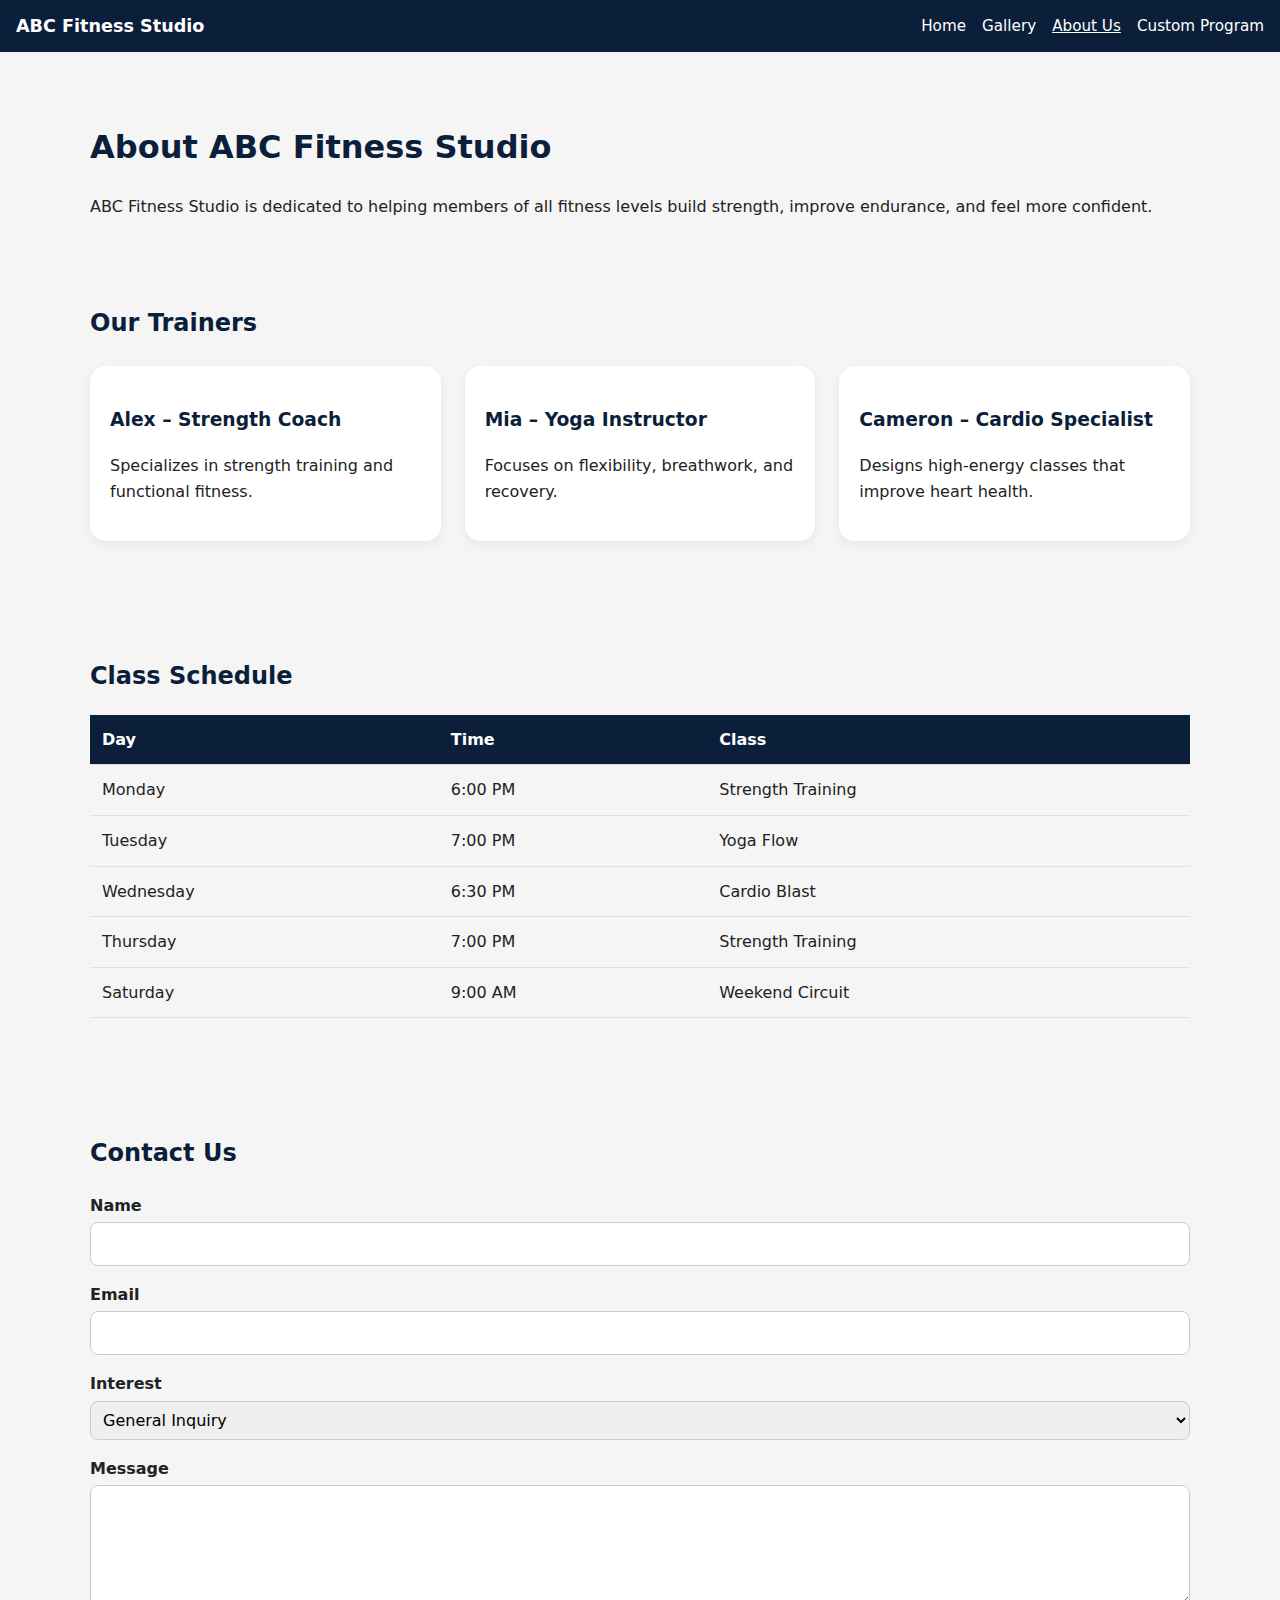
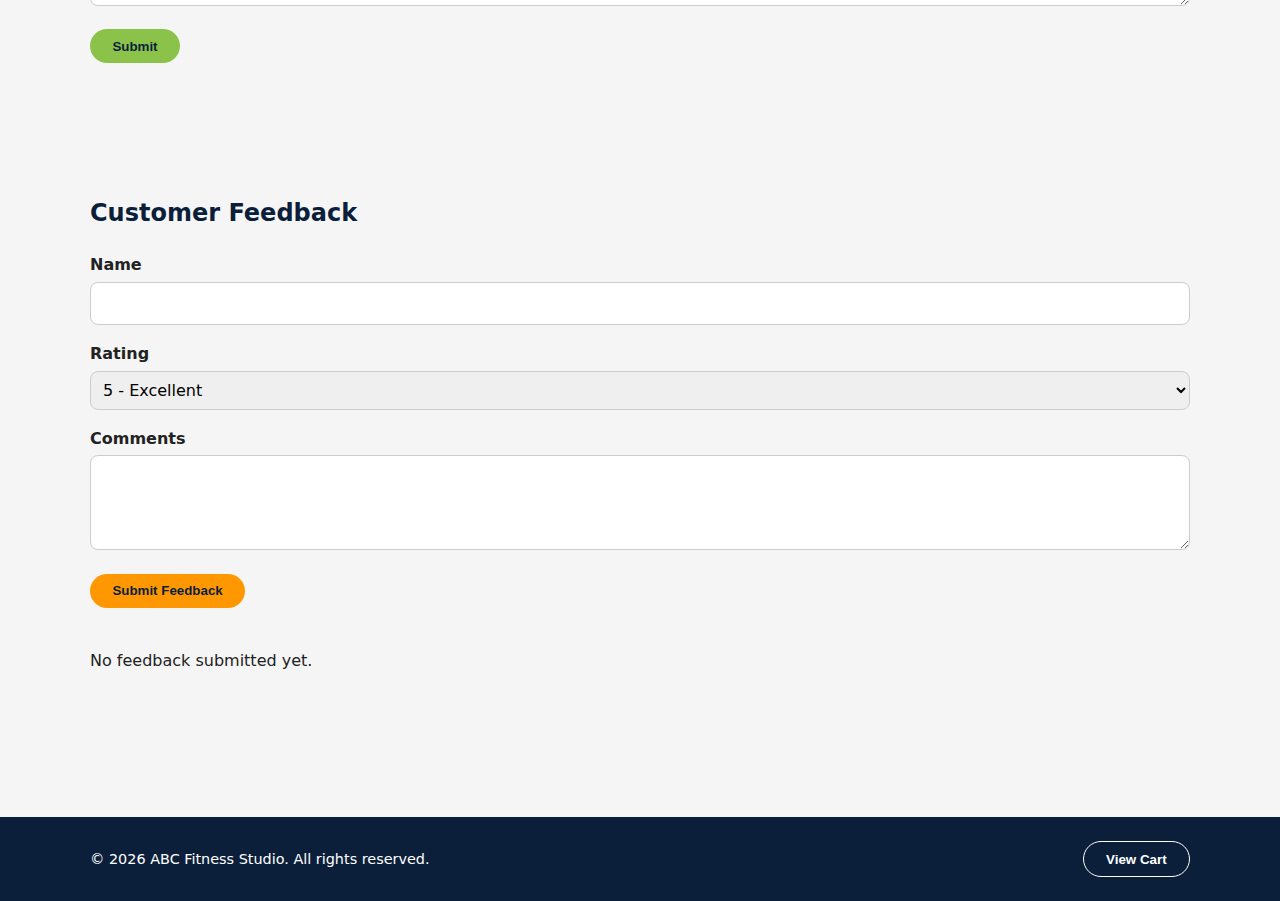
<file: about.html>
<!DOCTYPE html>
<html lang="en">
<head>
  <meta charset="UTF-8" />
  <title>ABC Fitness Studio – About Us</title>
  <meta name="viewport" content="width=device-width, initial-scale=1.0" />
  <link rel="stylesheet" href="styles.css" />
  <script defer src="script.js"></script>
</head>
<body class="page-about">
  <header>
    <nav class="main-nav">
      <div class="logo">ABC Fitness Studio</div>
      <button class="nav-toggle" aria-label="Toggle navigation">
        ☰
      </button>
      <ul class="nav-links">
        <li><a href="index.html" class="nav-link">Home</a></li>
        <li><a href="gallery.html" class="nav-link">Gallery</a></li>
        <li><a href="about.html" class="nav-link active">About Us</a></li>
        <li><a href="custom.html" class="nav-link">Custom Program</a></li>
      </ul>
    </nav>
  </header>

  <main class="container section">
    <h1>About ABC Fitness Studio</h1>
    <p>
      ABC Fitness Studio is dedicated to helping members of all fitness levels
      build strength, improve endurance, and feel more confident.
    </p>

    <section class="section">
      <h2>Our Trainers</h2>
      <div class="card-grid">
        <article class="card">
          <h3>Alex – Strength Coach</h3>
          <p>Specializes in strength training and functional fitness.</p>
        </article>
        <article class="card">
          <h3>Mia – Yoga Instructor</h3>
          <p>Focuses on flexibility, breathwork, and recovery.</p>
        </article>
        <article class="card">
          <h3>Cameron – Cardio Specialist</h3>
          <p>Designs high-energy classes that improve heart health.</p>
        </article>
      </div>
    </section>

    <section class="section">
      <h2>Class Schedule</h2>
      <div class="table-wrapper">
        <table>
          <thead>
            <tr>
              <th>Day</th>
              <th>Time</th>
              <th>Class</th>
            </tr>
          </thead>
          <tbody>
            <tr>
              <td>Monday</td>
              <td>6:00 PM</td>
              <td>Strength Training</td>
            </tr>
            <tr>
              <td>Tuesday</td>
              <td>7:00 PM</td>
              <td>Yoga Flow</td>
            </tr>
            <tr>
              <td>Wednesday</td>
              <td>6:30 PM</td>
              <td>Cardio Blast</td>
            </tr>
            <tr>
              <td>Thursday</td>
              <td>7:00 PM</td>
              <td>Strength Training</td>
            </tr>
            <tr>
              <td>Saturday</td>
              <td>9:00 AM</td>
              <td>Weekend Circuit</td>
            </tr>
          </tbody>
        </table>
      </div>
    </section>

    <section class="section">
      <h2>Contact Us</h2>
      <form id="contactForm" class="stacked-form" novalidate>
        <div class="form-row">
          <label for="contactName">Name</label>
          <input type="text" id="contactName" name="name" required />
        </div>
        <div class="form-row">
          <label for="contactEmail">Email</label>
          <input type="email" id="contactEmail" name="email" required />
        </div>
        <div class="form-row">
          <label for="contactInterest">Interest</label>
          <select id="contactInterest" name="interest">
            <option value="General Inquiry">General Inquiry</option>
            <option value="Personal Training">Personal Training</option>
            <option value="Group Classes">Group Classes</option>
            <option value="Nutrition Coaching">Nutrition Coaching</option>
          </select>
        </div>
        <div class="form-row">
          <label for="contactMessage">Message</label>
          <textarea id="contactMessage" name="message" rows="4"></textarea>
        </div>
        <button type="submit" class="btn btn-primary">Submit</button>
        <p id="contactMessageStatus" class="form-message" aria-live="polite"></p>
      </form>
    </section>

    <section class="section">
      <h2>Customer Feedback</h2>
      <form id="feedbackForm" class="stacked-form" novalidate>
        <div class="form-row">
          <label for="feedbackName">Name</label>
          <input type="text" id="feedbackName" name="name" required />
        </div>
        <div class="form-row">
          <label for="feedbackRating">Rating</label>
          <select id="feedbackRating" name="rating">
            <option value="5">5 - Excellent</option>
            <option value="4">4 - Very Good</option>
            <option value="3">3 - Good</option>
            <option value="2">2 - Fair</option>
            <option value="1">1 - Poor</option>
          </select>
        </div>
        <div class="form-row">
          <label for="feedbackComments">Comments</label>
          <textarea id="feedbackComments" name="comments" rows="3"></textarea>
        </div>
        <button type="submit" class="btn btn-secondary">Submit Feedback</button>
      </form>

      <div class="feedback-list" id="feedbackList" aria-live="polite">
        <!-- JS will insert feedback cards here -->
      </div>
    </section>
  </main>

  <footer>
    <div class="container footer-content">
      <p>&copy; <span id="year"></span> ABC Fitness Studio. All rights reserved.</p>
      <button id="viewCartBtn" class="btn btn-outline">View Cart</button>
    </div>
  </footer>

  <div id="cartModal" class="modal" aria-hidden="true" role="dialog" aria-labelledby="cartTitle">
    <div class="modal-content">
      <button class="modal-close" id="closeCartBtn" aria-label="Close cart">✕</button>
      <h2 id="cartTitle">Shopping Cart</h2>
      <div id="cartItemsContainer"></div>
      <p id="cartTotal"></p>
    </div>
  </div>
</body>
</html>
</file>
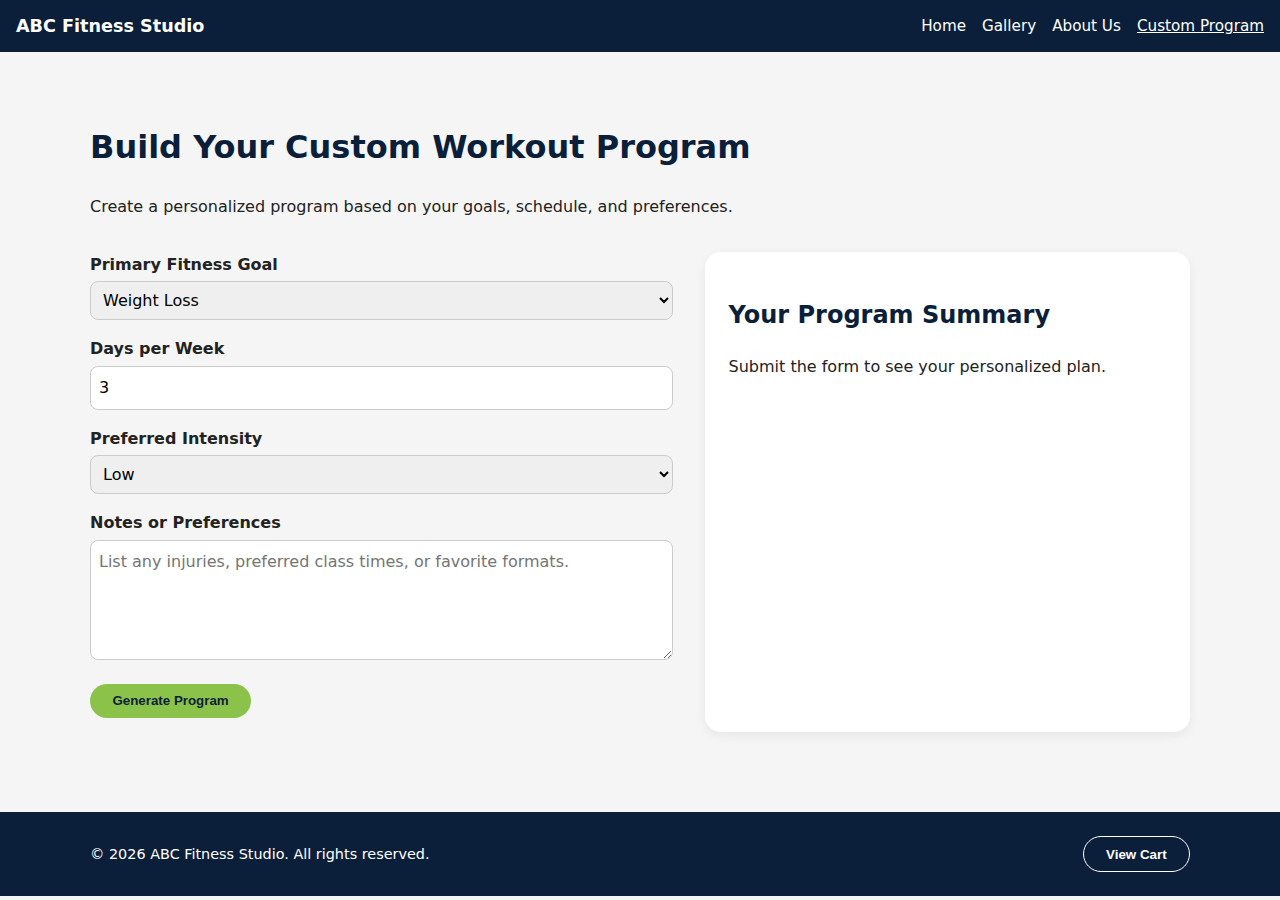
<file: custom.html>
<!DOCTYPE html>
<html lang="en">
<head>
  <meta charset="UTF-8" />
  <title>ABC Fitness Studio – Custom Program</title>
  <meta name="viewport" content="width=device-width, initial-scale=1.0" />
  <link rel="stylesheet" href="styles.css" />
  <script defer src="script.js"></script>
</head>
<body class="page-custom">
  <header>
    <nav class="main-nav">
      <div class="logo">ABC Fitness Studio</div>
      <button class="nav-toggle" aria-label="Toggle navigation">
        ☰
      </button>
      <ul class="nav-links">
        <li><a href="index.html" class="nav-link">Home</a></li>
        <li><a href="gallery.html" class="nav-link">Gallery</a></li>
        <li><a href="about.html" class="nav-link">About Us</a></li>
        <li><a href="custom.html" class="nav-link active">Custom Program</a></li>
      </ul>
    </nav>
  </header>

  <main class="container section">
    <h1>Build Your Custom Workout Program</h1>
    <p>Create a personalized program based on your goals, schedule, and preferences.</p>

    <div class="custom-layout">
      <form id="customProgramForm" class="stacked-form">
        <div class="form-row">
          <label for="goal">Primary Fitness Goal</label>
          <select id="goal" name="goal">
            <option value="Weight Loss">Weight Loss</option>
            <option value="Muscle Gain">Muscle Gain</option>
            <option value="General Fitness">General Fitness</option>
            <option value="Stress Relief">Stress Relief</option>
          </select>
        </div>
        <div class="form-row">
          <label for="daysPerWeek">Days per Week</label>
          <input type="number" id="daysPerWeek" name="daysPerWeek" min="1" max="7" value="3" />
        </div>
        <div class="form-row">
          <label for="intensity">Preferred Intensity</label>
          <select id="intensity" name="intensity">
            <option value="Low">Low</option>
            <option value="Moderate">Moderate</option>
            <option value="High">High</option>
          </select>
        </div>
        <div class="form-row">
          <label for="preferences">Notes or Preferences</label>
          <textarea id="preferences" name="preferences" rows="4"
                    placeholder="List any injuries, preferred class times, or favorite formats."></textarea>
        </div>
        <button type="submit" class="btn btn-primary">Generate Program</button>
        <p id="customProgramMessage" class="form-message" aria-live="polite"></p>
      </form>

      <aside class="custom-summary" aria-label="Custom program summary">
        <h2>Your Program Summary</h2>
        <div id="programSummary">
          <p>Submit the form to see your personalized plan.</p>
        </div>
      </aside>
    </div>
  </main>

  <footer>
    <div class="container footer-content">
      <p>&copy; <span id="year"></span> ABC Fitness Studio. All rights reserved.</p>
      <button id="viewCartBtn" class="btn btn-outline">View Cart</button>
    </div>
  </footer>

  <div id="cartModal" class="modal" aria-hidden="true" role="dialog" aria-labelledby="cartTitle">
    <div class="modal-content">
      <button class="modal-close" id="closeCartBtn" aria-label="Close cart">✕</button>
      <h2 id="cartTitle">Shopping Cart</h2>
      <div id="cartItemsContainer"></div>
      <p id="cartTotal"></p>
    </div>
  </div>
</body>
</html>
</file>
<file: styles.css>
/* Base styles */
*,
*::before,
*::after {
  box-sizing: border-box;
}

body {
  margin: 0;
  font-family: system-ui, -apple-system, BlinkMacSystemFont, "Segoe UI", sans-serif;
  background-color: #f5f5f5;
  color: #222;
  line-height: 1.6;
}

img {
  max-width: 100%;
  height: auto;
  display: block;
}

h1, h2, h3 {
  color: #0b1f3b;
}

.container {
  width: 90%;
  max-width: 1100px;
  margin: 0 auto;
}

.section {
  padding: 3rem 0;
}

.section-alt {
  background-color: #ffffff;
  padding: 3rem 0;
}

/* Navigation */
.main-nav {
  background-color: #0b1f3b;
  color: #ffffff;
  display: flex;
  align-items: center;
  justify-content: space-between;
  padding: 0.75rem 1rem;
}

.logo {
  font-weight: 700;
  font-size: 1.1rem;
}

.nav-links {
  list-style: none;
  display: flex;
  gap: 1rem;
  margin: 0;
  padding: 0;
}

.nav-link {
  color: #ffffff;
  text-decoration: none;
  font-size: 0.95rem;
}

.nav-link:hover,
.nav-link.active {
  text-decoration: underline;
}

.nav-toggle {
  display: none;
  background: none;
  border: 1px solid #ffffff;
  border-radius: 4px;
  color: #ffffff;
  padding: 0.25rem 0.5rem;
  font-size: 1.1rem;
}

/* Hero */
.hero {
  background-image: url("https://via.placeholder.com/1400x500?text=ABC+Fitness+Studio");
  background-size: cover;
  background-position: center;
  color: #ffffff;
  text-align: left;
  min-height: 300px;
  display: flex;
  align-items: center;
}

.hero-content {
  background: rgba(11, 31, 59, 0.8);
  padding: 2rem;
  max-width: 600px;
  margin-left: 5%;
}

.hero h1 {
  margin-top: 0;
  margin-bottom: 0.5rem;
  font-size: 2rem;
}

.hero p {
  margin-bottom: 1rem;
}

/* Buttons */
.btn {
  display: inline-block;
  border-radius: 999px;
  padding: 0.6rem 1.4rem;
  border: none;
  cursor: pointer;
  font-weight: 600;
  text-decoration: none;
  text-align: center;
}

.btn-primary {
  background-color: #8bc34a;
  color: #0b1f3b;
}

.btn-primary:hover {
  background-color: #7ab13f;
}

.btn-secondary {
  background-color: #ff9800;
  color: #0b1f3b;
}

.btn-secondary:hover {
  background-color: #f57c00;
}

.btn-outline {
  background-color: transparent;
  color: #ffffff;
  border: 1px solid #ffffff;
}

.btn-outline:hover {
  background-color: #ffffff;
  color: #0b1f3b;
}

/* Cards and grids */
.card-grid {
  display: grid;
  grid-template-columns: repeat(auto-fit, minmax(260px, 1fr));
  gap: 1.5rem;
  margin-top: 1.5rem;
}

.card {
  background-color: #ffffff;
  border-radius: 1rem;
  padding: 1.25rem;
  box-shadow: 0 4px 12px rgba(0, 0, 0, 0.06);
}

.price {
  font-weight: 700;
  margin-top: 0.5rem;
}

/* Benefits */
.benefits-grid {
  display: grid;
  grid-template-columns: repeat(auto-fit, minmax(220px, 1fr));
  gap: 1.5rem;
  margin-top: 1.5rem;
}

.benefit {
  background-color: #f5f7fb;
  border-radius: 0.75rem;
  padding: 1.25rem;
}

/* Testimonials */
.testimonials blockquote {
  background-color: #ffffff;
  border-left: 4px solid #8bc34a;
  padding: 1rem 1.25rem;
  margin: 0 0 1rem 0;
  border-radius: 0.5rem;
}

.testimonials cite {
  display: block;
  font-style: normal;
  margin-top: 0.5rem;
}

/* Forms */
.inline-form {
  display: flex;
  flex-wrap: wrap;
  gap: 0.5rem;
  margin-top: 1rem;
}

.inline-form input[type="email"] {
  flex: 1 1 200px;
  padding: 0.5rem;
  border-radius: 999px;
  border: 1px solid #cccccc;
}

.stacked-form .form-row {
  margin-bottom: 1rem;
}

.stacked-form label {
  display: block;
  margin-bottom: 0.25rem;
  font-weight: 600;
}

.stacked-form input,
.stacked-form select,
.stacked-form textarea {
  width: 100%;
  padding: 0.5rem;
  border-radius: 0.5rem;
  border: 1px solid #cccccc;
  font: inherit;
}

.form-message {
  margin-top: 0.5rem;
  font-size: 0.9rem;
}

/* Gallery */
.gallery-grid {
  display: grid;
  grid-template-columns: repeat(auto-fit, minmax(260px, 1fr));
  gap: 1.5rem;
  margin-top: 1.5rem;
}

.gallery-item {
  background-color: #ffffff;
  border-radius: 1rem;
  overflow: hidden;
  box-shadow: 0 4px 12px rgba(0, 0, 0, 0.06);
}

.gallery-item figcaption {
  padding: 0.75rem 1rem;
}

/* Table */
.table-wrapper {
  overflow-x: auto;
}

table {
  width: 100%;
  border-collapse: collapse;
}

th,
td {
  padding: 0.75rem;
  border-bottom: 1px solid #e0e0e0;
  text-align: left;
}

th {
  background-color: #0b1f3b;
  color: #ffffff;
}

/* Feedback list */
.feedback-list {
  margin-top: 1.5rem;
  display: grid;
  grid-template-columns: repeat(auto-fit, minmax(260px, 1fr));
  gap: 1rem;
}

.feedback-card {
  background-color: #ffffff;
  border-radius: 0.75rem;
  padding: 1rem;
  box-shadow: 0 2px 8px rgba(0, 0, 0, 0.05);
}

/* Custom layout */
.custom-layout {
  display: grid;
  grid-template-columns: minmax(0, 1.2fr) minmax(0, 1fr);
  gap: 2rem;
  margin-top: 2rem;
}

.custom-summary {
  background-color: #ffffff;
  border-radius: 1rem;
  padding: 1.5rem;
  box-shadow: 0 4px 12px rgba(0, 0, 0, 0.06);
}

/* Footer */
footer {
  background-color: #0b1f3b;
  color: #ffffff;
  padding: 1rem 0;
  margin-top: 2rem;
}

.footer-content {
  display: flex;
  flex-wrap: wrap;
  align-items: center;
  justify-content: space-between;
  gap: 0.5rem;
  font-size: 0.9rem;
}

/* Modal */
.modal {
  position: fixed;
  inset: 0;
  display: none;
  align-items: center;
  justify-content: center;
  background-color: rgba(0, 0, 0, 0.5);
  z-index: 1000;
}

.modal.open {
  display: flex;
}

.modal-content {
  background-color: #ffffff;
  border-radius: 1rem;
  padding: 1.5rem;
  width: 90%;
  max-width: 500px;
  position: relative;
}

.modal-close {
  position: absolute;
  top: 0.75rem;
  right: 0.75rem;
  border: none;
  background: none;
  font-size: 1.1rem;
  cursor: pointer;
}

/* Utility */
.visually-hidden {
  position: absolute;
  left: -9999px;
}

/* Responsive */
@media (max-width: 768px) {
  .nav-toggle {
    display: block;
  }

  .nav-links {
    position: absolute;
    top: 56px;
    right: 0;
    background-color: #0b1f3b;
    flex-direction: column;
    align-items: flex-start;
    padding: 0.75rem 1rem;
    display: none;
  }

  .nav-links.open {
    display: flex;
  }

  .hero {
    min-height: 260px;
  }

  .hero-content {
    margin: 1rem;
  }

  .inline-form {
    flex-direction: column;
    align-items: stretch;
  }

  .custom-layout {
    grid-template-columns: 1fr;
  }
}
</file>
